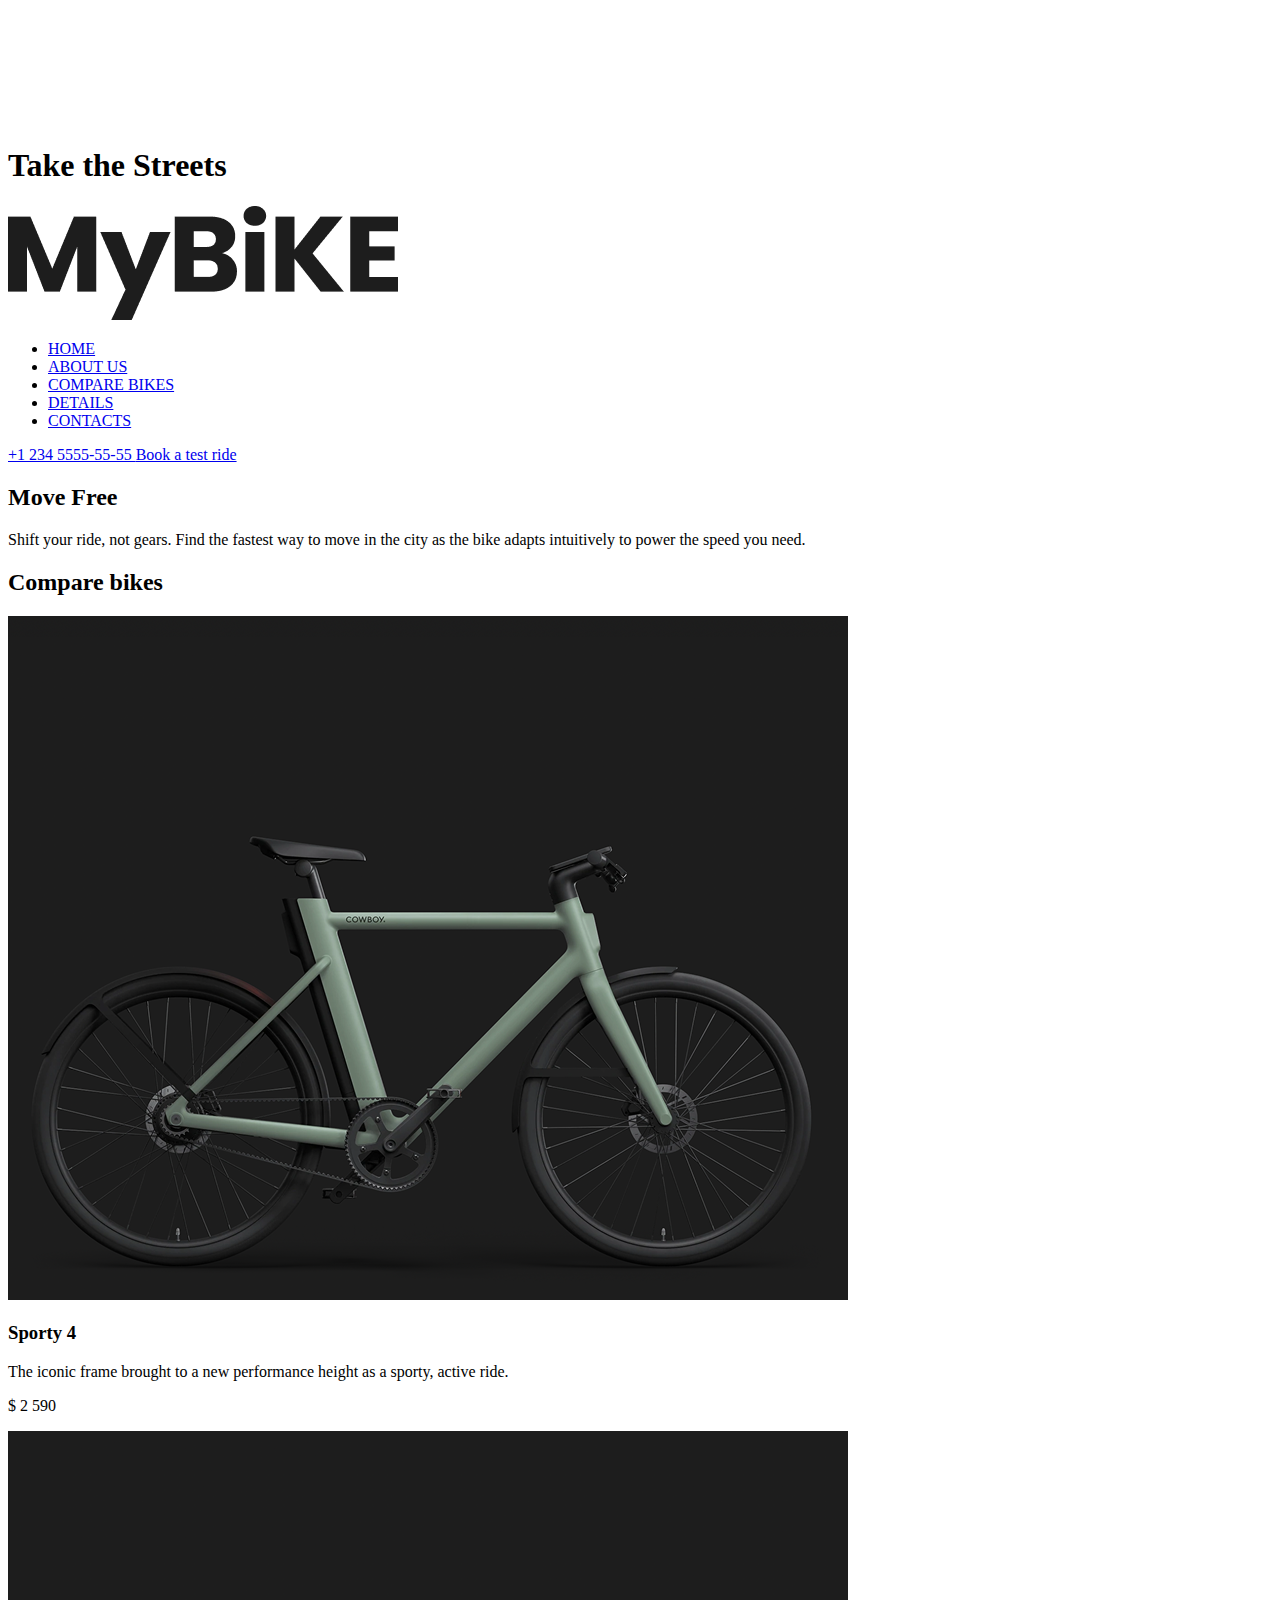
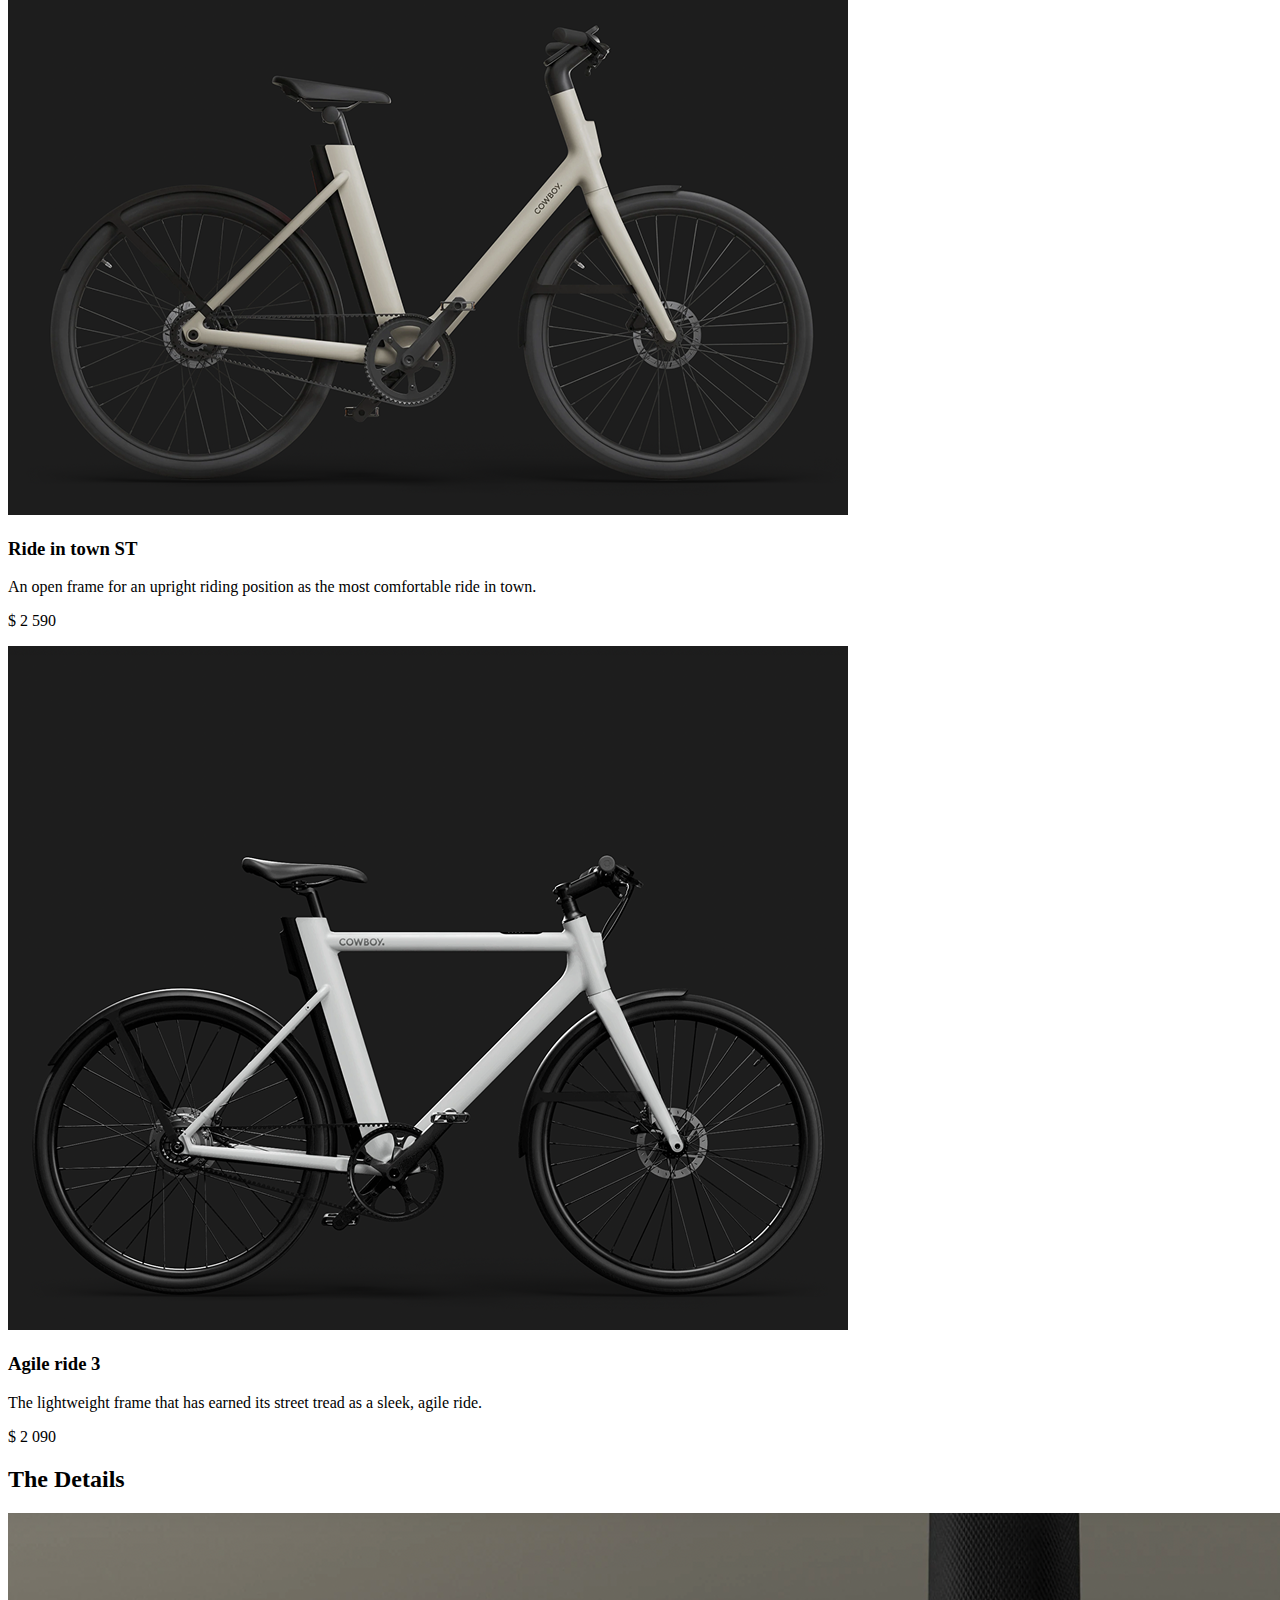
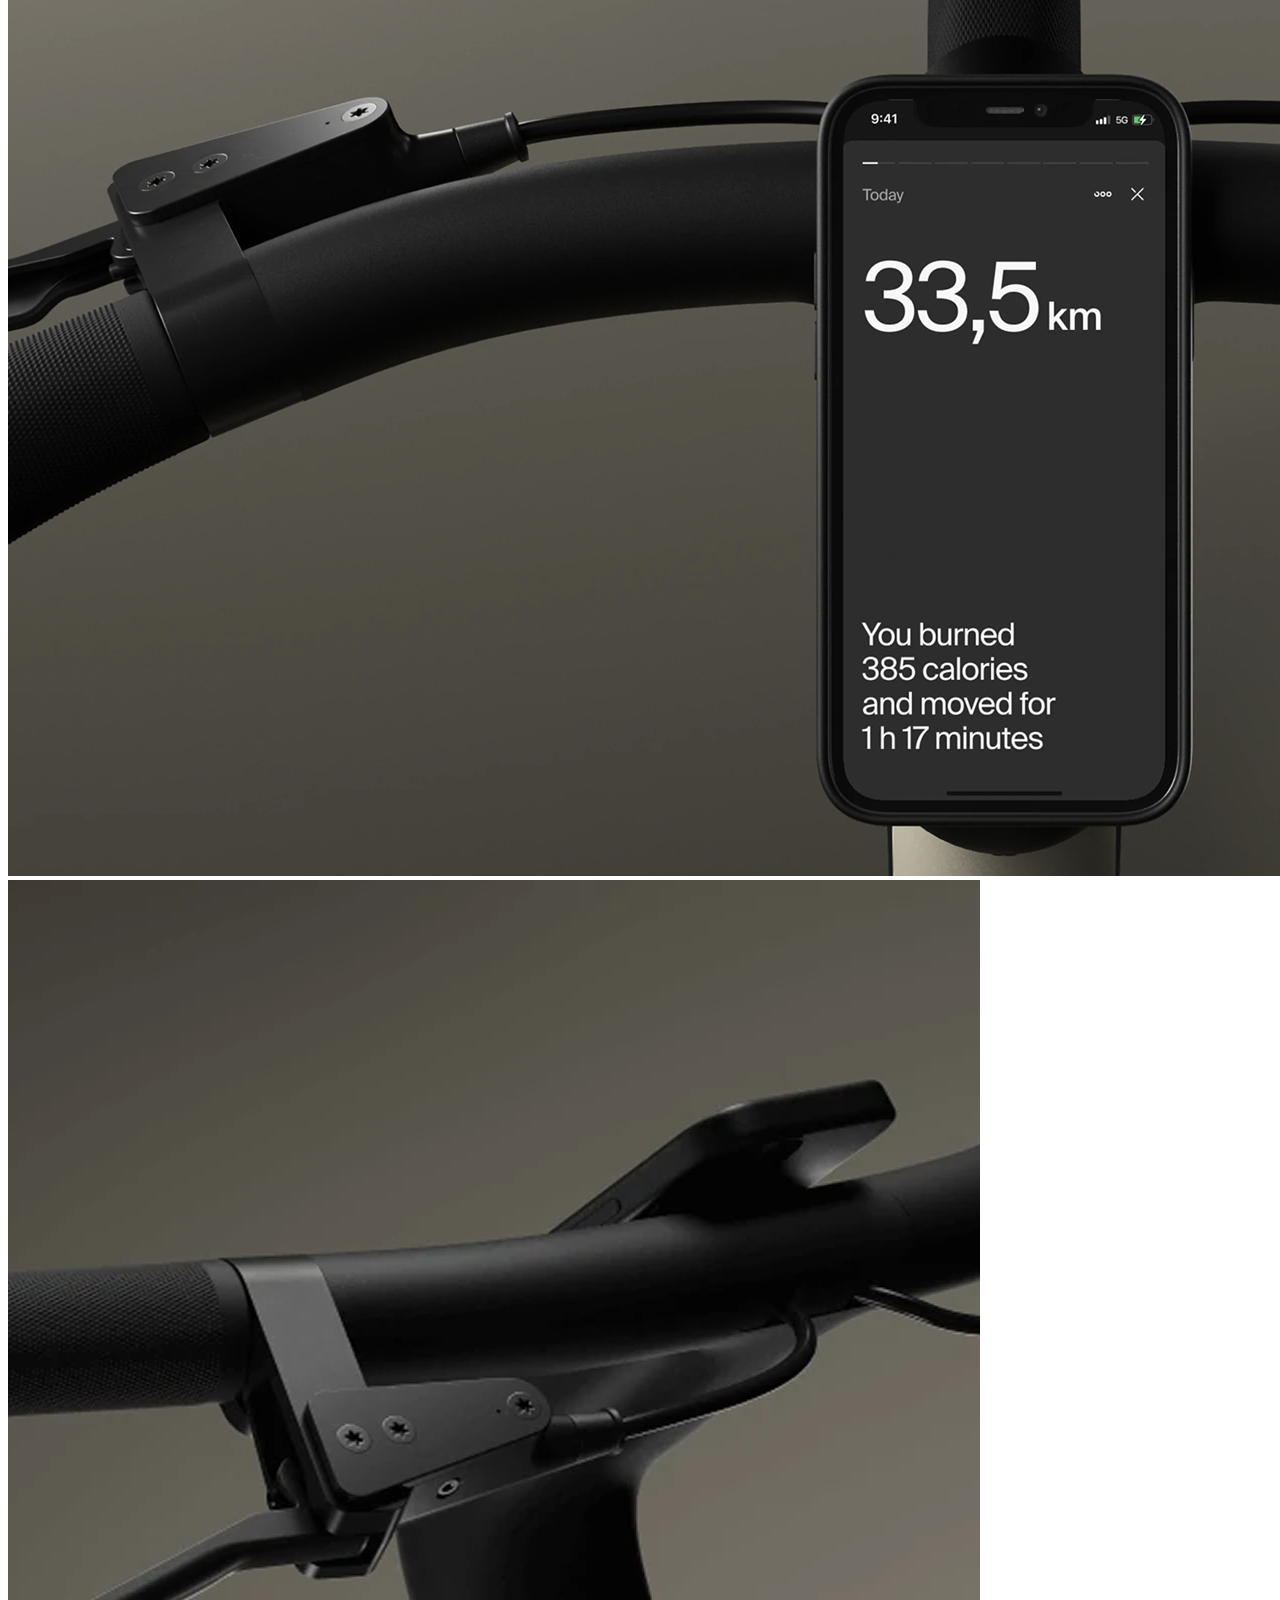
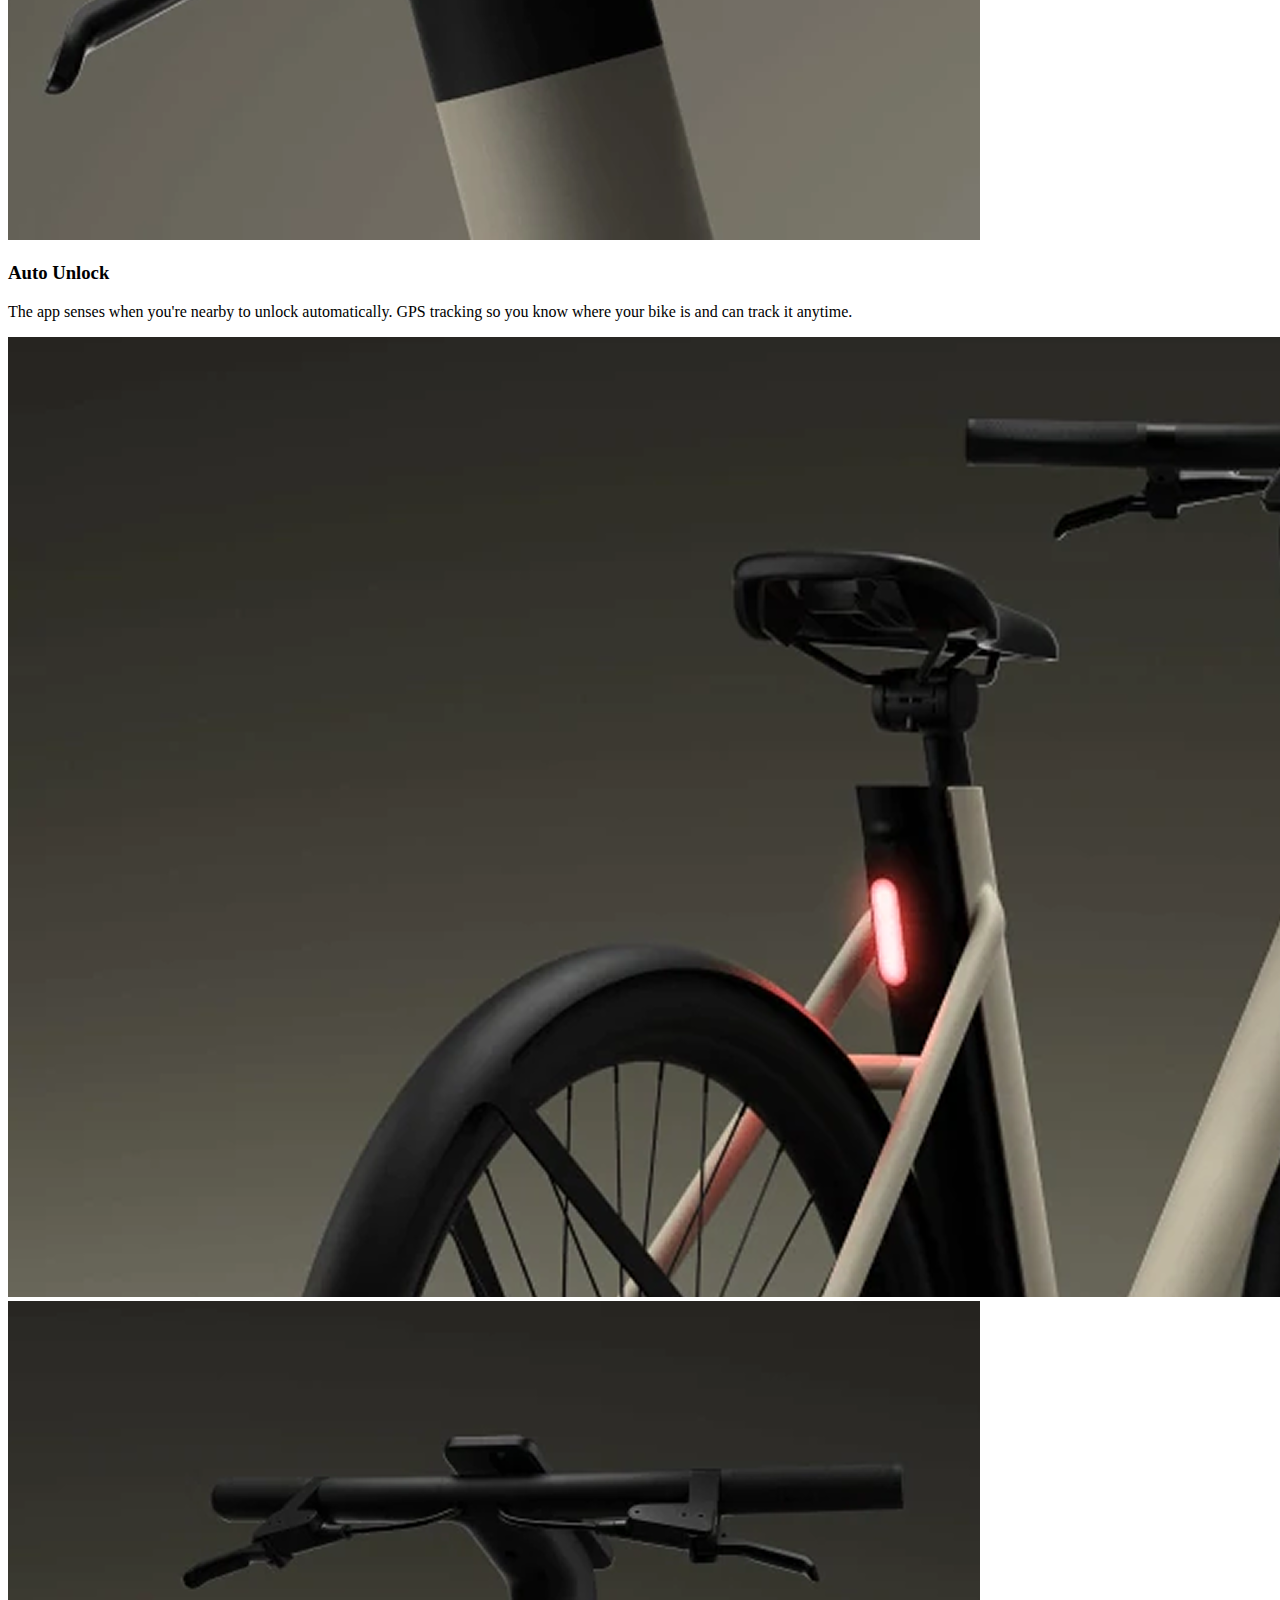
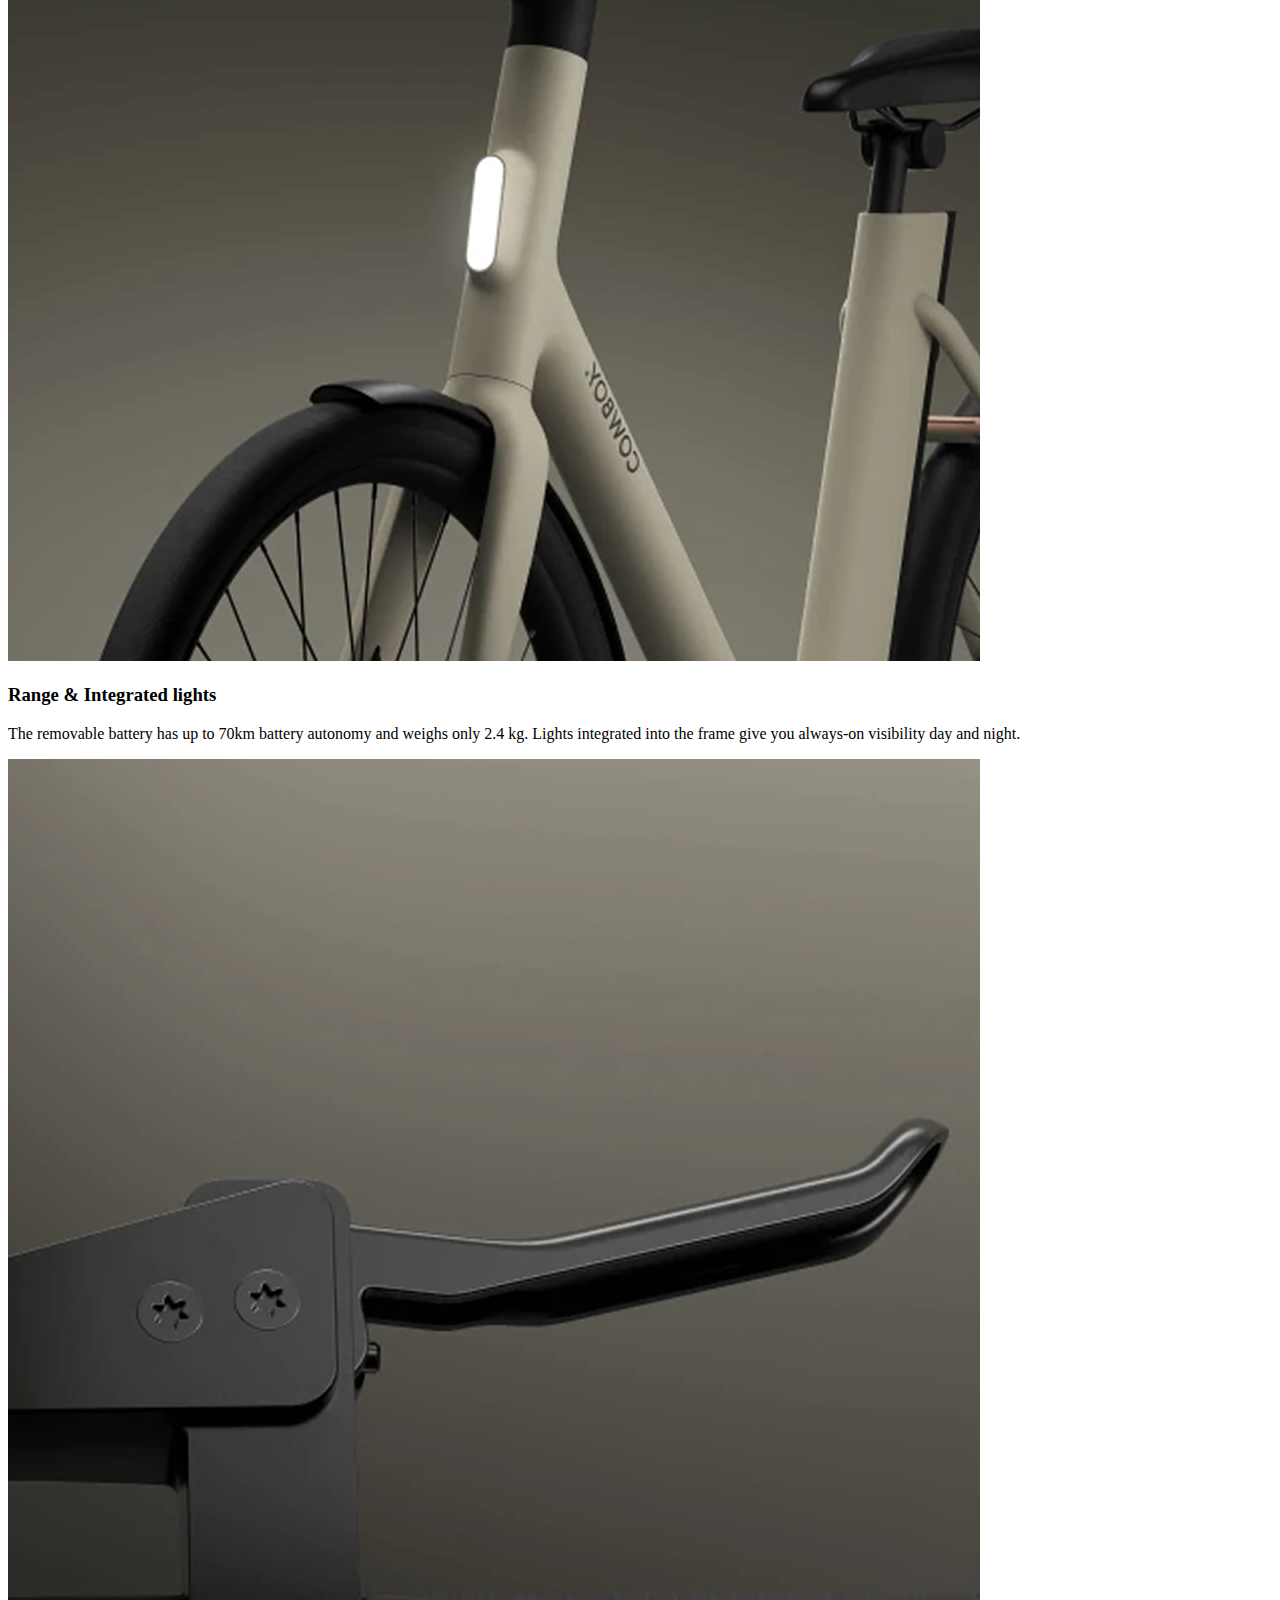
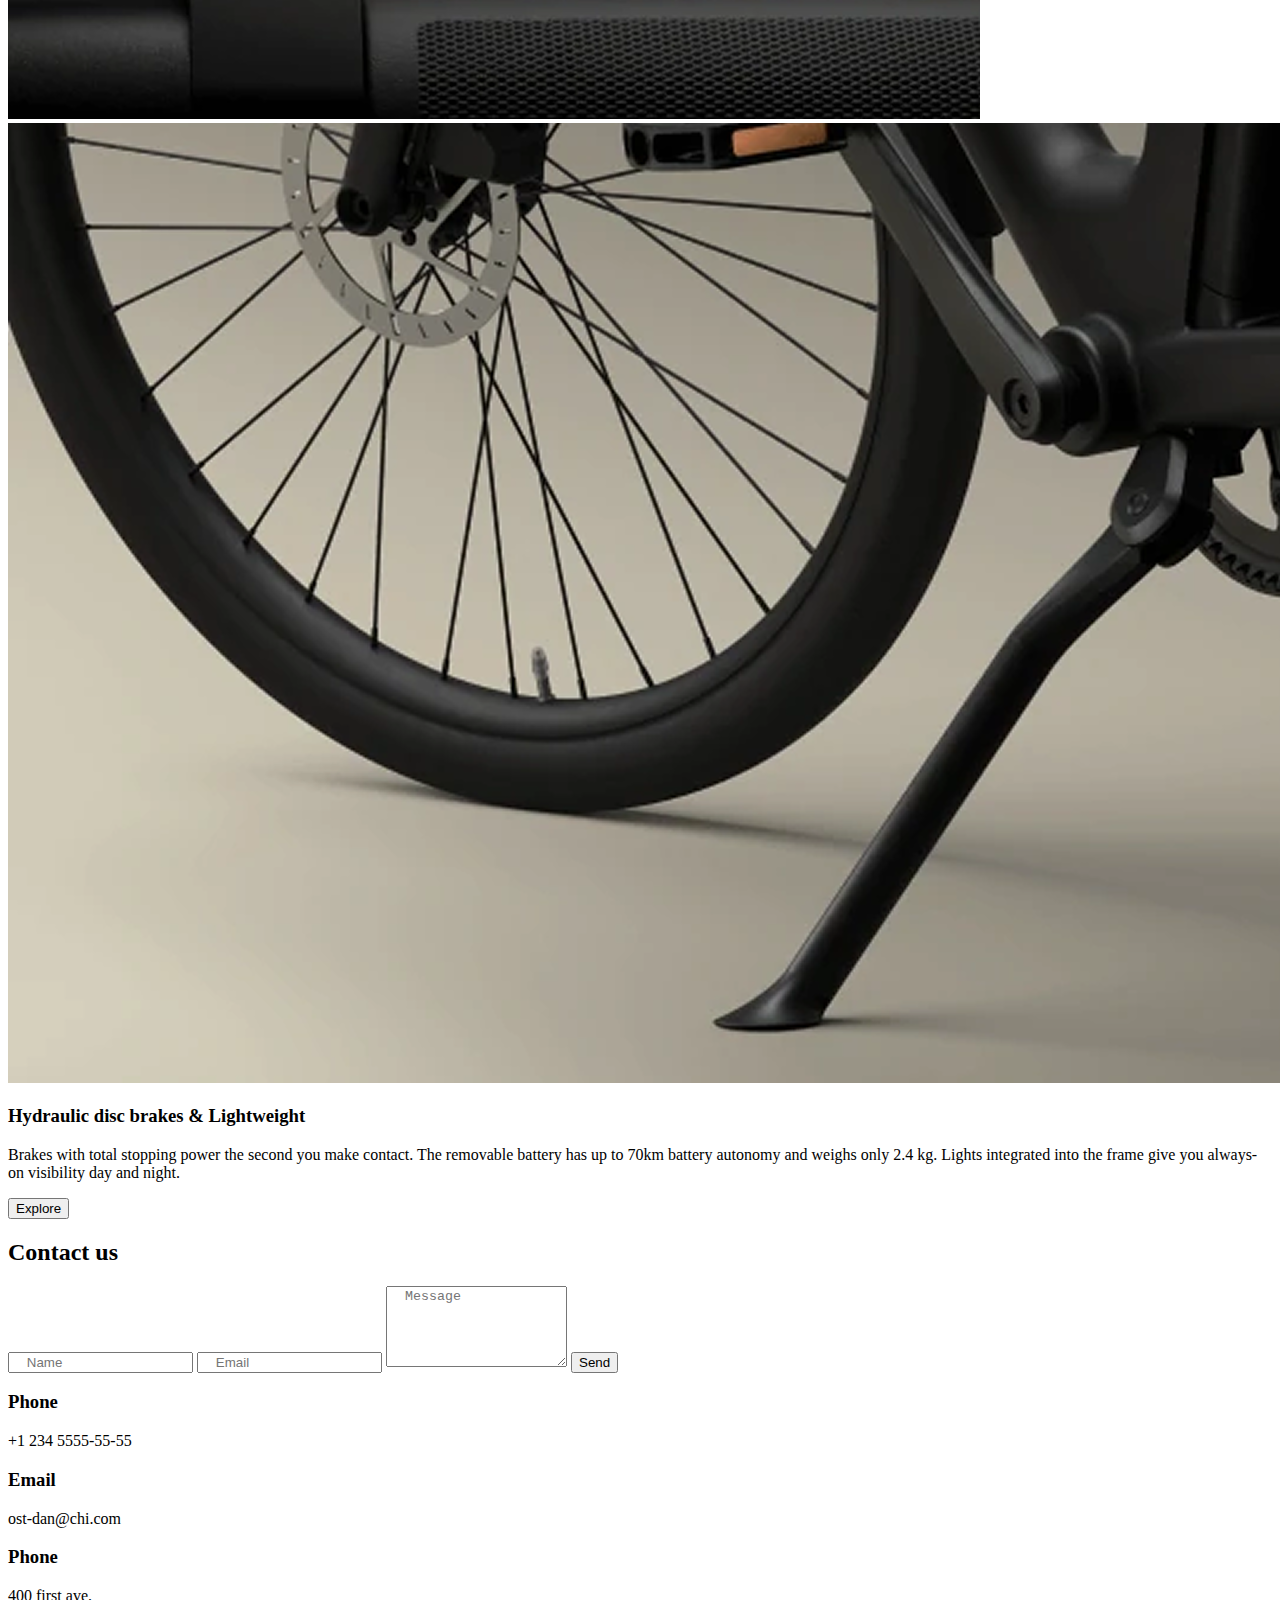
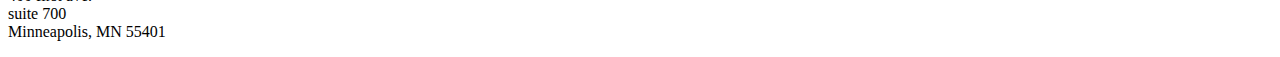
<file: src/index.html>
<!-- #region head -->
<!doctype html>
<html
  lang="en"
  class="page"
>
  <head>
    <meta charset="UTF-8" />
    <meta
      name="viewport"
      content="width=device-width, initial-scale=1.0"
    />
    <title>MyBike</title>
    <link
      rel="preconnect"
      href="https://fonts.googleapis.com"
    />
    <link
      rel="preconnect"
      href="https://fonts.gstatic.com"
    />
    <link
      href="https://fonts.googleapis.com/css2?family=Poppins:ital,wght@0,400;0,500;0,600;0,700;0,800;1,400;1,500;1,600;1,700;1,800&display=swap"
      rel="stylesheet"
    />
    <link
      rel="stylesheet"
      href="./styles/main.scss"
    />
    <script
      src="scripts/main.js"
      defer
    ></script>
  </head>
  <!-- #endregion -->
  <body class="page__body">
    <header class="header">
      <div class="container">
        <div class="header__content">
          <div class="top-bar">
            <a href="#" class="top-bar__logo-link">
              <img
                src="/src/images/logo/MyBiKE.png"
                alt="MyBike logo"
                class="top-bar__logo"
              >
            </a>
            <div class="top-bar__icons">
              <a href="#" class="icon icon--phone"></a>
              <a href="#menu" class="icon icon--menu"></a>
            </div>
          </div>
          <div class="header__bottom">
            <h1 class="header__title">Take the Streets</h1>
          </div>
        </div>
      </div>
    </header>

    <aside class="menu page__menu" id="menu">
      <div class="container">
        <div class="menu__content">
          <div class="top-bar menu__top">
            <a href="#" class="top-bar__logo-link">
              <img
                src="/src/images/logo/MyBiKE_black.png"
                alt="MyBike logo"
                class="top-bar__logo"
              >
            </a>
            <a href="#" class="icon icon--close"></a>
          </div>
          <div class="menu__bottom">
            <nav class="nav menu__nav">
              <ul class="nav__list">
                <li class="nav__item">
                  <a class="nav__link" href="#">
                    HOME
                  </a>
                </li>
                <li class="nav__item">
                  <a class="nav__link" href="#about-us">
                    ABOUT US
                  </a>
                </li>
                <li class="nav__item">
                  <a class="nav__link" href="#compare-bikes">
                    COMPARE BIKES
                  </a>
                </li>
                <li class="nav__item">
                  <a class="nav__link" href="#details">
                    DETAILS
                  </a>
                </li>
                <li class="nav__item">
                  <a class="nav__link" href="#contacts">
                    CONTACTS
                  </a>
                </li>
              </ul>
            </nav>
            <a href="tel:+1 234 5555-55-55" class="menu__phone-number">
              +1 234 5555-55-55
            </a>
            <a href="tel:+1 234 5555-55-55" class="menu__call-to-order">
              Book a test ride
            </a>
          </div>
        </div>
      </div>
    </aside>

    <main class="main">
      <div class="container">
        <div class="main__content">

          <section class="about-us" id="about-us">
            <h2 class="about-us__title">
              Move Free
            </h2>
            <p class="about-us__text">
              Shift your ride, not gears. Find the fastest way to move in the city as the bike adapts intuitively to power the speed you need.
            </p>
          </section>

          <section class="section__compare bikes" id="compare-bikes">
            <h2 class="bikes__title">Compare bikes</h2>

            <div class="bikes__card">
              <img
                src="/src/images/bikes/Sporty-4.png"
                alt="Sporty 4"
                class="bikes__card-image"
              >
              <h3 class="bikes__card-title">
                Sporty 4
              </h3>
              <p class="bikes__card-description">
                The iconic frame brought to a new performance height as a sporty, active ride.
              </p>
              <p class="bikes__card-price">$ 2 590</p>
            </div>

            <div class="bikes__card">
              <img
                src="/src/images/bikes/Ride-3.png"
                alt="Ride in town ST"
                class="bikes__card-image"
              >
              <h3 class="bikes__card-title">
                Ride in town ST
              </h3>
              <p class="bikes__card-description">
                An open frame for an upright riding position as the most comfortable ride in town.
              </p>
              <p class="bikes__card-price">$ 2 590</p>
            </div>

            <div class="bikes__card">
              <img
                src="/src/images/bikes/Agile-3.png"
                alt="Agile ride 3"
                class="bikes__card-image"
              >
              <h3 class="bikes__card-title">
                Agile ride 3
              </h3>
              <p class="bikes__card-description">
                The lightweight frame that has earned its street tread as a sleek, agile ride.
              </p>
              <p class="bikes__card-price">$ 2 090</p>
            </div>
          </section>

          <section class="section__details details" id="details">
            <h2 class="details__title">The Details</h2>

            <div class="details__wrapper">
              <article class="detail">
                <div class="detail__photos">
                  <a href="#" class="detail__link detail__link--wide">
                    <img
                      src="images/details/detail1_1.png"
                      alt="detail 1"
                      class="detail__photo"
                    >
                  </a>

                  <a href="#" class="detail__link detail__link--square">
                    <img
                      src="images/details/detail1_2.png"
                      alt="detail 2"
                      class="detail__photo"
                    >
                  </a>

                  <h3 class="detail__title">
                    Auto Unlock
                  </h3>
                  <p class="detail__description">
                    The app senses when you're nearby to unlock automatically. GPS tracking so you know where your bike is and can track it anytime.
                  </p>
                </div>
              </article>

              <article class="detail">
                <div class="detail__photos">
                  <a href="#" class="detail__link detail__link--wide">
                    <img
                      src="images/details/detail2_1.png"
                      alt="detail 2"
                      class="detail__photo"
                    >
                  </a>

                  <a href="#" class="detail__link detail__link--square">
                    <img
                      src="images/details/detail2_2.png"
                      alt="detail 2"
                      class="detail__photo"
                    >
                  </a>

                  <h3 class="detail__title">
                    Range & Integrated lights
                  </h3>
                  <p class="detail__description">
                    The removable battery has up to 70km battery autonomy and weighs only 2.4 kg. Lights integrated into the frame give you always-on visibility day and night.
                  </p>
                </div>
              </article>

              <article class="detail">
                <div class="detail__photos">
                  <a href="#" class="detail__link detail__link--square">
                    <img
                      src="images/details/detail3_1.png"
                      alt="detail 3"
                      class="detail__photo"
                    >
                  </a>

                  <a href="#" class="detail__link detail__link--wide">
                    <img
                      src="images/details/detail3_2.png"
                      alt="detail 3"
                      class="detail__photo"
                    >
                  </a>

                  <h3 class="detail__title">
                    Hydraulic disc brakes & Lightweight
                  </h3>
                  <p class="detail__description">
                    Brakes with total stopping power the second you make contact. The removable battery has up to 70km battery autonomy and weighs only 2.4 kg. Lights integrated into the frame give you always-on visibility day and night.
                  </p>
                </div>
              </article>


              <div class="button__wrapper">
                <button class="details__button">
                  Explore
                </button>
              </div>

            </div>
          </section>

          <section class="section__contacts contacts" id="contacts">
            <h2 class="contacts__title">
              Contact us
            </h2>

            <div class="contacts__form">
              <input type="text"
                id="name"
                name="name"
                placeholder="    Name"
                class="contacts__form-input"
                required>

                <input type="email"
                  id="email"
                  name="email"
                  placeholder="    Email"
                  class="contacts__form-email"
                  required>

                <textarea
                  id="message"
                  name="message"
                  placeholder="  Message"
                  class="contacts__form-textarea"
                  rows="5"
                  required></textarea>

                <button class="contacts__form-button" type="submit">Send</button>
            </div>

            <div class="contacts__info">
              <div class="contacts__info-item">
                <h3 class="contacts__info-title">Phone</h3>
                <p class="contacts__info-text">+1 234 5555-55-55</p>
              </div>

              <div class="contacts__info-item">
                <h3 class="contacts__info-title">Email</h3>
                <p class="contacts__info-text">ost-dan@chi.com</p>
              </div>

              <div class="contacts__info-item">
                <h3 class="contacts__info-title">Phone</h3>
                <p class="contacts__info-text">
                  400 first ave.<br>
                  suite 700<br>
                  Minneapolis, MN 55401
                </p>
              </div>
            </div>
          </section>

        </div>
      </div>
    </main>

    <footer class="footer">
      <div class="footer__content">

      </div>
    </footer>
  </body>
</html>
</file>
